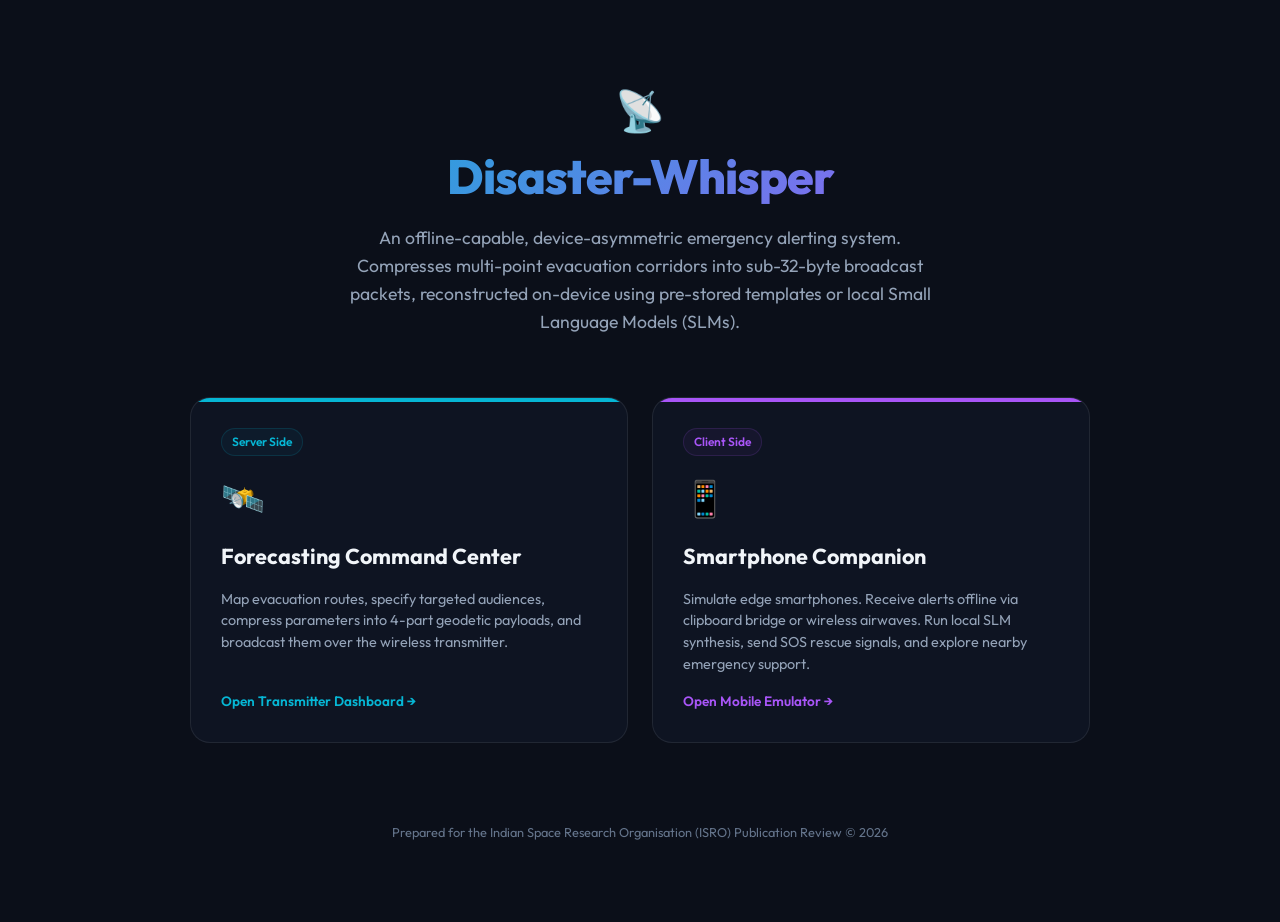
<file: templates/index.html>
<!DOCTYPE html>
<html lang="en">
<head>
    <meta charset="UTF-8">
    <meta name="viewport" content="width=device-width, initial-scale=1.0">
    <title>Disaster-Whisper Framework</title>
    <!-- Google Fonts -->
    <link rel="preconnect" href="https://fonts.googleapis.com">
    <link rel="preconnect" href="https://fonts.gstatic.com" crossorigin>
    <link href="https://fonts.googleapis.com/css2?family=Outfit:wght@300;400;500;600;700&display=swap" rel="stylesheet">
    <link rel="stylesheet" href="/static/css/style.css">
    <link rel="manifest" href="/manifest.json">

    <style>
        .home-container {
            max-width: 900px;
            margin: 60px auto;
            text-align: center;
            display: flex;
            flex-direction: column;
            gap: 40px;
        }
        .hero-title h1 {
            font-size: 3rem;
            font-weight: 800;
            background: linear-gradient(135deg, var(--accent-cyan), var(--accent-purple));
            -webkit-background-clip: text;
            -webkit-background-clip: text;
            background-clip: text;
            -webkit-text-fill-color: transparent;
            margin-bottom: 12px;
            letter-spacing: -1px;
        }
        .hero-desc {
            color: var(--text-secondary);
            font-size: 1.1rem;
            max-width: 600px;
            margin: 0 auto;
            line-height: 1.6;
        }
        .features-grid {
            display: grid;
            grid-template-columns: repeat(2, 1fr);
            gap: 24px;
            margin-top: 20px;
        }
        @media (max-width: 640px) {
            .features-grid {
                grid-template-columns: 1fr;
            }
        }
        .feature-card {
            background: var(--bg-card);
            border: 1px solid var(--bg-card-border);
            border-radius: 20px;
            padding: 30px;
            text-align: left;
            display: flex;
            flex-direction: column;
            gap: 16px;
            cursor: pointer;
            transition: all 0.3s cubic-bezier(0.16, 1, 0.3, 1);
            position: relative;
            overflow: hidden;
            text-decoration: none;
            color: inherit;
        }
        .feature-card::before {
            content: '';
            position: absolute;
            top: 0;
            left: 0;
            width: 100%;
            height: 4px;
            background: var(--card-accent, var(--accent-blue));
        }
        .feature-card:hover {
            transform: translateY(-5px);
            border-color: var(--card-accent, var(--accent-blue));
            box-shadow: 0 12px 30px -10px rgba(0, 0, 0, 0.6);
        }
        .card-icon {
            font-size: 2.2rem;
        }
        .card-title {
            font-size: 1.35rem;
            font-weight: 700;
            color: var(--text-primary);
        }
        .card-desc {
            font-size: 0.9rem;
            color: var(--text-secondary);
            line-height: 1.5;
        }
        .card-action {
            font-size: 0.85rem;
            font-weight: 600;
            color: var(--card-accent, var(--accent-blue));
            display: flex;
            align-items: center;
            gap: 6px;
            margin-top: auto;
        }
        .badge {
            background: rgba(255, 255, 255, 0.05);
            padding: 4px 10px;
            border-radius: 9999px;
            font-size: 0.75rem;
            font-weight: 600;
            color: var(--text-muted);
            align-self: flex-start;
            border: 1px solid var(--bg-card-border);
        }
    </style>
</head>
<body>
    <div class="home-container">
        <!-- Hero intro -->
        <div class="hero-title">
            <span class="logo-icon">📡</span>
            <h1>Disaster-Whisper</h1>
            <p class="hero-desc">
                An offline-capable, device-asymmetric emergency alerting system. Compresses multi-point evacuation corridors into sub-32-byte broadcast packets, reconstructed on-device using pre-stored templates or local Small Language Models (SLMs).
            </p>
        </div>

        <!-- Dashboard Link Cards -->
        <div class="features-grid">
            <!-- Server Command Center Card -->
            <a href="/server" class="feature-card" style="--card-accent: var(--accent-cyan);">
                <div class="badge" style="color: var(--accent-cyan); background: rgba(6, 182, 212, 0.05); border-color: rgba(6, 182, 212, 0.15)">Server Side</div>
                <div class="card-icon">🛰️</div>
                <div class="card-title">Forecasting Command Center</div>
                <p class="card-desc">
                    Map evacuation routes, specify targeted audiences, compress parameters into 4-part geodetic payloads, and broadcast them over the wireless transmitter.
                </p>
                <div class="card-action">Open Transmitter Dashboard →</div>
            </a>

            <!-- Client Smartphone Card -->
            <a href="/client" class="feature-card" style="--card-accent: var(--accent-purple);">
                <div class="badge" style="color: var(--accent-purple); background: rgba(168, 85, 247, 0.05); border-color: rgba(168, 85, 247, 0.15)">Client Side</div>
                <div class="card-icon">📱</div>
                <div class="card-title">Smartphone Companion</div>
                <p class="card-desc">
                    Simulate edge smartphones. Receive alerts offline via clipboard bridge or wireless airwaves. Run local SLM synthesis, send SOS rescue signals, and explore nearby emergency support.
                </p>
                <div class="card-action">Open Mobile Emulator →</div>
            </a>
        </div>
        
        <footer style="margin-top: 40px; font-size: 0.8rem; color: var(--text-muted);">
            Prepared for the Indian Space Research Organisation (ISRO) Publication Review &copy; 2026
        </footer>
    </div>
    <script>
        if ('serviceWorker' in navigator) {
            window.addEventListener('load', () => {
                navigator.serviceWorker.register('/sw.js')
                    .then(reg => console.log('Service Worker registered successfully!', reg))
                    .catch(err => console.error('Service Worker registration failed:', err));
            });
        }
    </script>
</body>
</html>
</file>
<file: static/css/style.css>
/*
Disaster-Whisper: CSS Design System
==================================
Style details:
- Theme: Deep space/slate dark mode.
- Accents: Neon amber (#f59e0b) for warnings, Cyan (#06b6d4) for technology, Emerald (#10b981) for safety.
- Typography: Outfit (headers, elegant curves), JetBrains Mono (coding & raw bytes).
- Components: Glassmorphic cards, custom ranges, mobile smartphone emulator, glow pulses.
*/

:root {
    --bg-main: #0b0f19;
    --bg-card: rgba(17, 24, 39, 0.7);
    --bg-card-border: rgba(255, 255, 255, 0.08);
    --text-primary: #f1f5f9;
    --text-secondary: #94a3b8;
    --text-muted: #64748b;
    
    /* Accents */
    --accent-blue: #0ea5e9;
    --accent-cyan: #06b6d4;
    --accent-emerald: #10b981;
    --accent-amber: #f59e0b;
    --accent-red: #ef4444;
    --accent-purple: #a855f7;
    
    /* Shadows */
    --shadow-glow-cyan: 0 0 15px rgba(6, 182, 212, 0.35);
    --shadow-glow-amber: 0 0 15px rgba(245, 158, 11, 0.35);
    --shadow-glow-emerald: 0 0 15px rgba(16, 185, 129, 0.35);
    --shadow-card: 0 10px 30px -10px rgba(0, 0, 0, 0.7);
}

* {
    box-sizing: border-box;
    margin: 0;
    padding: 0;
}

body {
    background-color: var(--bg-main);
    color: var(--text-primary);
    font-family: 'Outfit', sans-serif;
    min-height: 100vh;
    padding: 20px;
    overflow-x: hidden;
    line-height: 1.5;
}

.mono {
    font-family: 'JetBrains Mono', monospace !important;
}

/* App Container Layout */
.app-container {
    max-width: 1440px;
    margin: 0 auto;
    display: flex;
    flex-direction: column;
    gap: 20px;
}

/* Elegant Header */
.app-header {
    display: flex;
    justify-content: space-between;
    align-items: center;
    padding: 16px 24px;
    background: var(--bg-card);
    border: 1px solid var(--bg-card-border);
    border-radius: 16px;
    backdrop-filter: blur(12px);
    box-shadow: var(--shadow-card);
}

.logo-area {
    display: flex;
    align-items: center;
    gap: 16px;
}

.logo-icon {
    font-size: 2.5rem;
    animation: float 4s ease-in-out infinite;
}

.logo-text h1 {
    font-size: 1.5rem;
    font-weight: 700;
    background: linear-gradient(135deg, #0ea5e9, #a855f7);
    -webkit-background-clip: text;
    background-clip: text;
    -webkit-text-fill-color: transparent;
    letter-spacing: -0.5px;
}

.logo-text .tagline {
    font-size: 0.8rem;
    color: var(--text-secondary);
}

.system-status {
    display: flex;
    align-items: center;
}

.status-indicator {
    display: flex;
    align-items: center;
    gap: 8px;
    background: rgba(16, 185, 129, 0.1);
    border: 1px solid rgba(16, 185, 129, 0.2);
    padding: 6px 12px;
    border-radius: 9999px;
}

.status-lbl {
    font-size: 0.8rem;
    font-weight: 500;
    color: var(--accent-emerald);
}

.pulse-dot {
    width: 8px;
    height: 8px;
    border-radius: 50%;
    background-color: var(--accent-emerald);
    box-shadow: 0 0 0 0 rgba(16, 185, 129, 0.7);
    animation: pulse 1.5s infinite;
}

/* Glassmorphism Panel styles */
.panel {
    background: var(--bg-card);
    border: 1px solid var(--bg-card-border);
    border-radius: 20px;
    backdrop-filter: blur(16px);
    box-shadow: var(--shadow-card);
    overflow: hidden;
    display: flex;
    flex-direction: column;
}

.panel-header {
    padding: 20px 24px;
    border-bottom: 1px solid var(--bg-card-border);
    display: flex;
    flex-direction: column;
    gap: 4px;
}

.panel-header h2 {
    font-size: 1.25rem;
    font-weight: 600;
    display: flex;
    align-items: center;
    gap: 10px;
}

.step-num {
    background: var(--accent-blue);
    color: white;
    width: 26px;
    height: 26px;
    border-radius: 50%;
    display: flex;
    align-items: center;
    justify-content: center;
    font-size: 0.85rem;
    font-weight: 700;
}

.sub-header-lbl {
    font-size: 0.85rem;
    color: var(--text-secondary);
}

.panel-content {
    padding: 24px;
    display: flex;
    flex-direction: column;
    gap: 20px;
    overflow-y: auto;
}

/* Grid Layouts */
.dashboard-grid {
    display: grid;
    grid-template-columns: 1fr 1.1fr;
    gap: 20px;
    min-height: 850px;
}

@media (max-width: 1024px) {
    .dashboard-grid {
        grid-template-columns: 1fr;
    }
}

/* Forms & Inputs */
.form-group {
    display: flex;
    flex-direction: column;
    gap: 8px;
}

.form-group label {
    font-size: 0.9rem;
    font-weight: 500;
    color: var(--text-primary);
}

.form-label-row {
    display: flex;
    justify-content: space-between;
    align-items: center;
}

input[type="text"], textarea {
    background: rgba(15, 23, 42, 0.6);
    border: 1px solid var(--bg-card-border);
    border-radius: 8px;
    padding: 10px 14px;
    color: var(--text-primary);
    font-family: inherit;
    font-size: 0.9rem;
    transition: all 0.2s ease;
}

input[type="text"]:focus, textarea:focus {
    outline: none;
    border-color: var(--accent-blue);
    box-shadow: 0 0 0 2px rgba(14, 165, 233, 0.2);
}

textarea {
    resize: none;
    min-height: 80px;
}

/* Hazard Grid Selection Buttons */
.hazard-grid {
    display: grid;
    grid-template-columns: repeat(4, 1fr);
    gap: 10px;
}

.hazard-btn {
    background: rgba(30, 41, 59, 0.4);
    border: 1px solid var(--bg-card-border);
    border-radius: 12px;
    padding: 12px;
    color: var(--text-secondary);
    cursor: pointer;
    display: flex;
    flex-direction: column;
    align-items: center;
    gap: 6px;
    transition: all 0.25s cubic-bezier(0.4, 0, 0.2, 1);
}

.hazard-btn:hover {
    background: rgba(30, 41, 59, 0.8);
    border-color: rgba(255, 255, 255, 0.15);
    color: var(--text-primary);
}

.hazard-btn.active {
    background: var(--hazard-color, var(--accent-blue));
    color: white;
    border-color: transparent;
    box-shadow: 0 4px 15px var(--hazard-color-alpha, rgba(14, 165, 233, 0.3));
    transform: translateY(-2px);
}

.hazard-icon {
    font-size: 1.4rem;
}

.hazard-lbl {
    font-size: 0.75rem;
    font-weight: 600;
    text-transform: uppercase;
    letter-spacing: 0.5px;
}

/* Roles Selection Buttons */
.role-grid {
    display: grid;
    grid-template-columns: repeat(2, 1fr);
    gap: 10px;
}

.role-btn {
    background: rgba(30, 41, 59, 0.4);
    border: 1px solid var(--bg-card-border);
    border-radius: 10px;
    padding: 10px 14px;
    color: var(--text-secondary);
    cursor: pointer;
    font-size: 0.8rem;
    font-weight: 500;
    display: flex;
    justify-content: space-between;
    align-items: center;
    transition: all 0.2s ease;
}

.role-btn:hover {
    background: rgba(30, 41, 59, 0.8);
}

.role-btn.active {
    background: rgba(245, 158, 11, 0.15);
    border-color: var(--accent-amber);
    color: var(--accent-amber);
}

.role-checkbox {
    width: 14px;
    height: 14px;
    border-radius: 4px;
    border: 1.5px solid var(--text-muted);
    display: flex;
    align-items: center;
    justify-content: center;
    font-size: 0.7rem;
    transition: all 0.2s ease;
}

.role-btn.active .role-checkbox {
    border-color: var(--accent-amber);
    background-color: var(--accent-amber);
    color: var(--bg-main);
}

.role-summary-bar {
    background: rgba(15, 23, 42, 0.4);
    padding: 6px 12px;
    border-radius: 6px;
    font-size: 0.75rem;
    color: var(--text-secondary);
    display: flex;
    justify-content: space-between;
}

/* Leaflet map styling */
.map-container {
    height: 280px;
    border-radius: 12px;
    border: 1px solid var(--bg-card-border);
    background-color: #1e293b;
    z-index: 1;
}

/* Dark mode conversion for OSM map tiles */
.leaflet-layer,
.leaflet-control-zoom-in,
.leaflet-control-zoom-out,
.leaflet-control-attribution {
  filter: invert(100%) hue-rotate(180deg) brightness(95%) contrast(90%);
}

.map-hint {
    font-size: 0.75rem;
    color: var(--text-secondary);
    font-style: italic;
    text-align: center;
}

/* Waypoints table list */
.waypoint-list {
    display: flex;
    flex-direction: column;
    gap: 6px;
    max-height: 140px;
    overflow-y: auto;
    list-style: none;
    padding-right: 4px;
}

.waypoint-item {
    display: flex;
    align-items: center;
    justify-content: space-between;
    background: rgba(15, 23, 42, 0.4);
    border: 1px solid var(--bg-card-border);
    padding: 6px 12px;
    border-radius: 6px;
    font-size: 0.8rem;
}

.wp-index {
    color: var(--accent-cyan);
    font-weight: 600;
}

.wp-coords {
    font-family: 'JetBrains Mono', monospace;
    font-size: 0.75rem;
    color: var(--text-secondary);
}

.wp-landmark {
    font-weight: 500;
}

.wp-delete {
    background: transparent;
    border: none;
    color: var(--accent-red);
    cursor: pointer;
    font-size: 1rem;
    padding: 0 4px;
}

.empty-list-msg {
    text-align: center;
    color: var(--text-muted);
    font-size: 0.8rem;
    padding: 10px;
}

/* Button variants */
.btn {
    font-family: inherit;
    font-weight: 600;
    border-radius: 8px;
    cursor: pointer;
    display: inline-flex;
    align-items: center;
    justify-content: center;
    gap: 8px;
    transition: all 0.2s cubic-bezier(0.4, 0, 0.2, 1);
    border: none;
}

.btn-sm {
    padding: 6px 12px;
    font-size: 0.8rem;
}

.btn-primary {
    background: linear-gradient(135deg, var(--accent-blue), #0284c7);
    color: white;
    padding: 10px 20px;
    font-size: 0.9rem;
    box-shadow: 0 4px 12px rgba(14, 165, 233, 0.2);
}

.btn-primary:hover {
    transform: translateY(-1px);
    box-shadow: 0 6px 16px rgba(14, 165, 233, 0.35);
}

.btn-outline {
    background: transparent;
    border: 1px solid var(--bg-card-border);
    color: var(--text-primary);
}

.btn-outline:hover {
    background: rgba(255, 255, 255, 0.05);
    border-color: rgba(255, 255, 255, 0.2);
}

/* Encoding visual output area */
.encoding-output-box {
    background: rgba(15, 23, 42, 0.8);
    border: 1px solid rgba(6, 182, 212, 0.15);
    border-radius: 12px;
    padding: 16px;
    display: flex;
    flex-direction: column;
    gap: 12px;
}

.accent-lbl {
    font-size: 0.8rem !important;
    text-transform: uppercase;
    letter-spacing: 0.8px;
    color: var(--accent-cyan) !important;
    font-weight: 700 !important;
}

.char-counter {
    font-family: 'JetBrains Mono', monospace;
    font-size: 0.75rem;
    font-weight: 700;
    color: var(--accent-amber);
}

.broadcast-string-container {
    display: flex;
    gap: 10px;
}

.payload-visualizer {
    flex: 1;
    background: #090d16;
    border: 1px solid var(--bg-card-border);
    border-radius: 8px;
    padding: 10px 14px;
    font-family: 'JetBrains Mono', monospace;
    font-size: 0.95rem;
    color: var(--text-primary);
    overflow-x: auto;
    white-space: nowrap;
    display: flex;
    align-items: center;
}

.payload-visualizer span {
    padding: 2px 0;
    border-bottom: 2px solid transparent;
}

.payload-visualizer .part-hazard {
    color: #38bdf8;
    border-color: #38bdf8;
    font-weight: bold;
}
.payload-visualizer .part-role {
    color: #fbbf24;
    border-color: #fbbf24;
    font-weight: bold;
}
.payload-visualizer .part-polyline {
    color: #e2e8f0;
}
.payload-visualizer .part-checksum {
    color: #34d399;
    border-color: #34d399;
    font-weight: bold;
}

/* SMS progress budget meter */
.budget-meter-container {
    display: flex;
    flex-direction: column;
    gap: 4px;
}

.budget-progress-bar {
    height: 6px;
    background: rgba(255, 255, 255, 0.05);
    border-radius: 3px;
    overflow: hidden;
}

.progress-fill {
    height: 100%;
    width: 0;
    background: var(--accent-emerald);
    transition: width 0.3s ease, background-color 0.3s ease;
}

.progress-fill.warning {
    background: var(--accent-amber);
}

.progress-fill.danger {
    background: var(--accent-red);
}

.budget-legend {
    display: flex;
    justify-content: space-between;
    font-size: 0.7rem;
    color: var(--text-muted);
}

/* Stats visualizer row */
.codec-stats {
    display: grid;
    grid-template-columns: repeat(3, 1fr);
    gap: 8px;
}

.stat-card {
    background: rgba(30, 41, 59, 0.3);
    border: 1px solid var(--bg-card-border);
    border-radius: 8px;
    padding: 8px;
    display: flex;
    flex-direction: column;
    align-items: center;
}

.stat-val {
    font-family: 'JetBrains Mono', monospace;
    font-size: 0.95rem;
    font-weight: 700;
    color: var(--text-primary);
}

.stat-lbl {
    font-size: 0.65rem;
    text-transform: uppercase;
    letter-spacing: 0.5px;
    color: var(--text-muted);
}

/* CLIENT PANEL TABS */
.tier-selector-group {
    align-self: flex-start;
    display: flex;
    background: rgba(15, 23, 42, 0.5);
    border: 1px solid var(--bg-card-border);
    border-radius: 8px;
    padding: 2px;
}

.tier-tab {
    background: transparent;
    border: none;
    padding: 6px 14px;
    font-family: inherit;
    font-size: 0.8rem;
    font-weight: 600;
    color: var(--text-secondary);
    cursor: pointer;
    border-radius: 6px;
    transition: all 0.2s ease;
}

.tier-tab.active {
    background: rgba(6, 182, 212, 0.15);
    color: var(--accent-cyan);
    border: 1px solid rgba(6, 182, 212, 0.2);
}

/* Client Section content split */
.client-content-layout {
    display: flex;
    gap: 20px;
    align-items: flex-start;
}

@media (max-width: 768px) {
    .client-content-layout {
        flex-direction: column;
        align-items: center;
    }
}

/* Phone Frame Emulator Mockup */
.phone-frame {
    width: 320px;
    height: 640px;
    background: #020617;
    border: 12px solid #334155;
    border-radius: 40px;
    box-shadow: 0 25px 50px -12px rgba(0, 0, 0, 0.9);
    position: relative;
    overflow: hidden;
    flex-shrink: 0;
}

.phone-frame::before {
    content: '';
    position: absolute;
    top: 0;
    left: 50%;
    transform: translateX(-50%);
    width: 120px;
    height: 24px;
    background: #334155;
    border-bottom-left-radius: 16px;
    border-bottom-right-radius: 16px;
    z-index: 10;
}

.phone-screen {
    width: 100%;
    height: 100%;
    display: flex;
    flex-direction: column;
}

.phone-status-bar {
    height: 32px;
    background: #0f172a;
    padding: 8px 20px 0;
    display: flex;
    justify-content: space-between;
    align-items: center;
    font-size: 0.65rem;
    color: var(--text-secondary);
    font-weight: 500;
}

.phone-app-content {
    flex: 1;
    background: #0b0f19;
    display: flex;
    flex-direction: column;
    overflow: hidden;
}

.phone-app-header {
    background: #0f172a;
    border-bottom: 1px solid var(--bg-card-border);
    padding: 16px;
    display: flex;
    flex-direction: column;
    align-items: center;
    gap: 4px;
}

.phone-app-logo {
    font-size: 1.5rem;
}

.phone-app-header h3 {
    font-size: 0.9rem;
    font-weight: 600;
}

.phone-device-lbl {
    font-size: 0.65rem;
    color: var(--accent-cyan);
    font-family: 'JetBrains Mono', monospace;
}

.phone-app-body {
    flex: 1;
    padding: 16px;
    overflow-y: auto;
    display: flex;
    flex-direction: column;
    gap: 16px;
}

/* Simulated Clipboard Receiver Box */
.clipboard-box-emulator {
    background: rgba(30, 41, 59, 0.4);
    border: 1px solid var(--bg-card-border);
    border-radius: 10px;
    padding: 10px;
}

.box-header {
    font-size: 0.75rem;
    font-weight: 600;
    color: var(--text-secondary);
    margin-bottom: 6px;
    text-transform: uppercase;
    letter-spacing: 0.5px;
}

.paste-zone textarea {
    width: 100%;
    min-height: 56px;
    font-size: 0.75rem;
    padding: 6px 10px;
    margin-bottom: 8px;
}

.bridge-action-row {
    display: flex;
    justify-content: flex-end;
    gap: 6px;
}

/* Loading Spinners for phone path */
.loading-state {
    display: flex;
    flex-direction: column;
    align-items: center;
    justify-content: center;
    gap: 12px;
    flex: 1;
}

.spinner {
    width: 28px;
    height: 28px;
    border: 3px solid rgba(6, 182, 212, 0.2);
    border-top-color: var(--accent-cyan);
    border-radius: 50%;
    animation: spin 1s infinite linear;
}

.loading-state p {
    font-size: 0.8rem;
    color: var(--text-secondary);
}

/* Decoded Alert Display in smartphone emulator */
.alert-render-area {
    display: flex;
    flex-direction: column;
    gap: 12px;
}

.alert-header {
    background: var(--hazard-bg, rgba(239, 68, 68, 0.1));
    border: 1px solid var(--hazard-border, var(--accent-red));
    color: var(--hazard-text, var(--accent-red));
    padding: 10px 14px;
    border-radius: 8px;
    font-weight: 700;
    font-size: 0.95rem;
    letter-spacing: 0.5px;
    text-align: center;
}

.alert-meta-info {
    display: flex;
    gap: 6px;
    flex-wrap: wrap;
}

.meta-tag {
    font-size: 0.65rem;
    font-weight: 600;
    background: rgba(255, 255, 255, 0.05);
    border: 1px solid var(--bg-card-border);
    padding: 3px 8px;
    border-radius: 4px;
    color: var(--text-secondary);
}

.alert-message-text {
    font-size: 0.85rem;
    background: rgba(15, 23, 42, 0.3);
    padding: 12px;
    border-radius: 8px;
    line-height: 1.45;
    color: var(--text-primary);
    border: 1px solid var(--bg-card-border);
}

/* Reconstructed Route Flow Map on phone */
.reconstructed-route-section {
    display: flex;
    flex-direction: column;
    gap: 6px;
}

.section-title {
    font-size: 0.75rem;
    font-weight: 600;
    color: var(--text-muted);
}

.recon-route-flow {
    display: flex;
    flex-direction: column;
    gap: 6px;
}

.flow-step-node {
    display: flex;
    align-items: center;
    gap: 8px;
    font-size: 0.75rem;
    background: rgba(30, 41, 59, 0.2);
    padding: 6px;
    border-radius: 4px;
}

.flow-step-num {
    background: var(--accent-cyan);
    color: var(--bg-main);
    width: 16px;
    height: 16px;
    border-radius: 50%;
    display: flex;
    align-items: center;
    justify-content: center;
    font-size: 0.65rem;
    font-weight: bold;
}

/* Diagnostics execution log panels */
.diagnostics-panel {
    flex: 1;
    align-self: stretch;
    background: rgba(15, 23, 42, 0.5);
    border-radius: 12px;
    border: 1px solid var(--bg-card-border);
    display: flex;
    flex-direction: column;
}

.diag-header {
    padding: 14px 16px;
    border-bottom: 1px solid var(--bg-card-border);
}

.diag-header h3 {
    font-size: 0.9rem;
    font-weight: 600;
}

.diag-content {
    padding: 16px;
    display: flex;
    flex-direction: column;
    gap: 12px;
    max-height: 540px;
    overflow-y: auto;
}

.diag-item {
    display: flex;
    justify-content: space-between;
    font-size: 0.8rem;
    border-bottom: 1px solid rgba(255, 255, 255, 0.03);
    padding-bottom: 8px;
}

.diag-lbl {
    color: var(--text-secondary);
    font-weight: 500;
}

.diag-val {
    font-weight: 600;
    color: var(--text-primary);
}

/* Prompt Code Blocks */
.prompt-box-wrapper {
    display: flex;
    flex-direction: column;
    gap: 6px;
}

.prompt-text {
    background: #05070c;
    border: 1px solid var(--bg-card-border);
    border-radius: 8px;
    padding: 10px;
    font-size: 0.72rem;
    line-height: 1.4;
    white-space: pre-wrap;
    color: var(--text-secondary);
}

/* Validator Results */
.validator-results-box {
    display: flex;
    flex-direction: column;
    gap: 6px;
}

.validator-checks-list {
    list-style: none;
    display: flex;
    flex-direction: column;
    gap: 6px;
}

.check-item {
    font-size: 0.75rem;
    padding: 6px 10px;
    border-radius: 6px;
    display: flex;
    justify-content: space-between;
}

.check-item.pass {
    background: rgba(16, 185, 129, 0.1);
    border: 1px solid rgba(16, 185, 129, 0.2);
    color: var(--accent-emerald);
}

.check-item.fail {
    background: rgba(239, 68, 68, 0.1);
    border: 1px solid rgba(239, 68, 68, 0.2);
    color: var(--accent-red);
}

.check-item.warn {
    background: rgba(245, 158, 11, 0.1);
    border: 1px solid rgba(245, 158, 11, 0.2);
    color: var(--accent-amber);
}

/* Utility Animations */
@keyframes float {
    0% { transform: translateY(0px); }
    50% { transform: translateY(-4px); }
    100% { transform: translateY(0px); }
}

@keyframes pulse {
    0% {
        box-shadow: 0 0 0 0 rgba(16, 185, 129, 0.4);
    }
    70% {
        box-shadow: 0 0 0 8px rgba(16, 185, 129, 0);
    }
    100% {
        box-shadow: 0 0 0 0 rgba(16, 185, 129, 0);
    }
}

@keyframes spin {
    to { transform: rotate(360deg); }
}

.animate-phone {
    animation: phone-slide-in 0.6s cubic-bezier(0.16, 1, 0.3, 1);
}

@keyframes phone-slide-in {
    from {
        opacity: 0;
        transform: translateY(20px);
    }
    to {
        opacity: 1;
        transform: translateY(0);
    }
}

.hidden {
    display: none !important;
}

/* SOS & Chat premium extensions */
@keyframes sos-pulse {
    0% { box-shadow: 0 0 0 0 rgba(239, 68, 68, 0.6); }
    70% { box-shadow: 0 0 0 12px rgba(239, 68, 68, 0); }
    100% { box-shadow: 0 0 0 0 rgba(239, 68, 68, 0); }
}

.rescue-pulse-marker {
    animation: sos-pulse 1.5s infinite;
}

#chat-messages-container::-webkit-scrollbar,
#rescue-list::-webkit-scrollbar {
    width: 4px;
}

#chat-messages-container::-webkit-scrollbar-thumb,
#rescue-list::-webkit-scrollbar-thumb {
    background: rgba(255,255,255,0.1);
    border-radius: 4px;
}

.waypoint-item:hover {
    background: rgba(255,255,255,0.05) !important;
    border-color: rgba(255,255,255,0.1) !important;
}

.waypoint-item.active {
    box-shadow: 0 0 15px rgba(239, 68, 68, 0.15);
}

/* Client Companion Web App Grid Layout */
.client-dashboard-grid {
    display: grid;
    grid-template-columns: 1fr 1.2fr 1fr;
    gap: 20px;
    min-height: 600px;
}

@media (max-width: 1024px) {
    .client-dashboard-grid {
        grid-template-columns: 1fr;
    }
}
</file>
